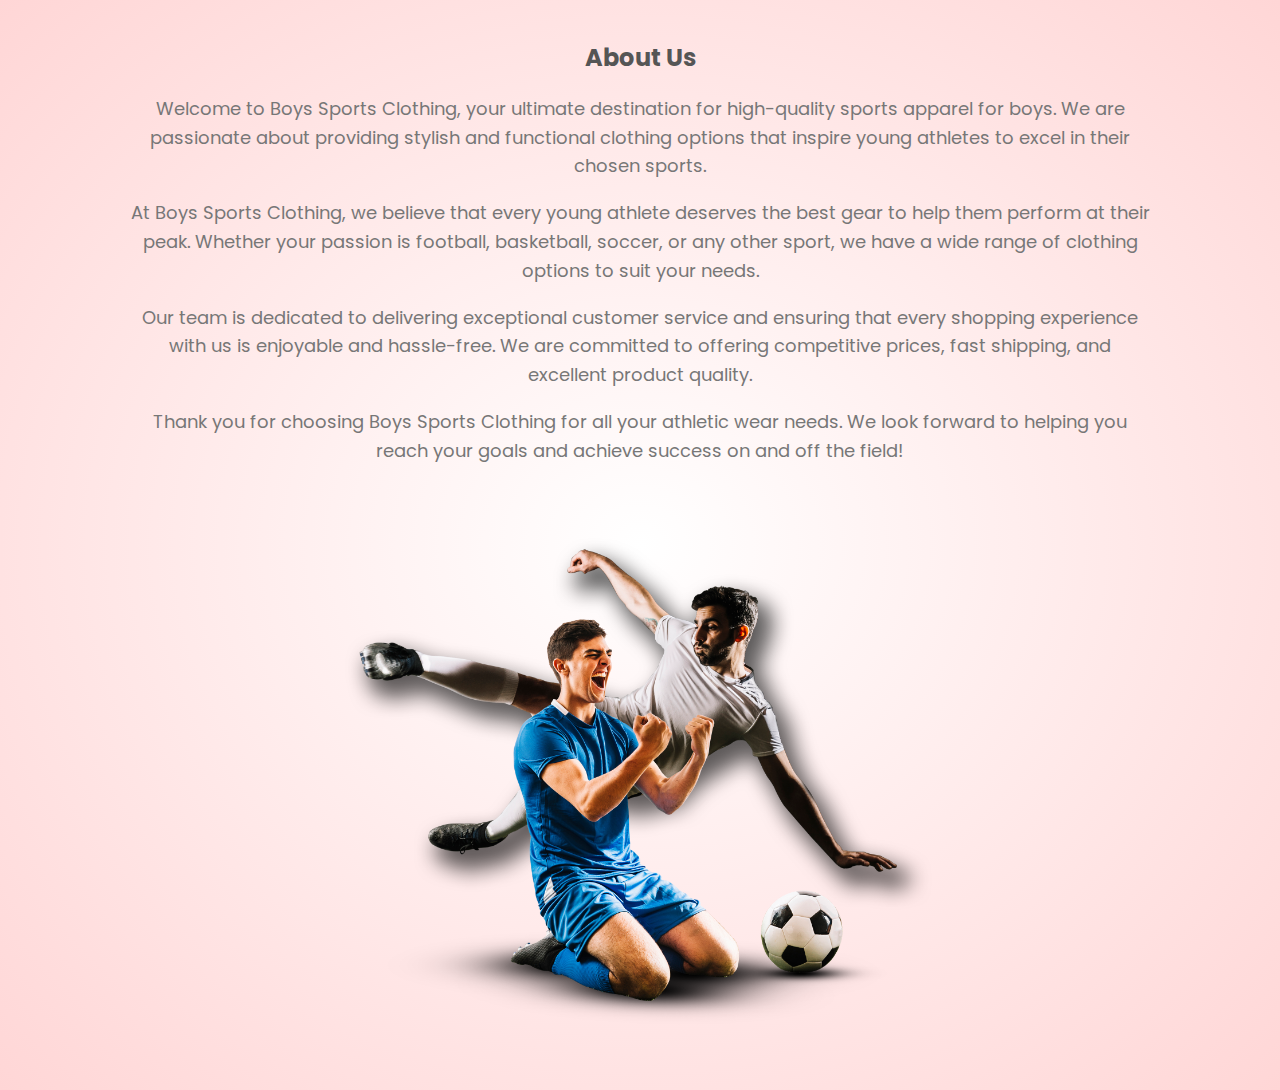
<file: about.html>
<!DOCTYPE html>
<html lang="en">
<head>
<meta charset="UTF-8">
<meta name="viewport" content="width=device-width, initial-scale=1.0">
<link href="https://fonts.googleapis.com/css2?family=Poppins:wght@300;400;500;600;700&display=swap" rel="stylesheet"> 
<title>About Us - Boys Sports Clothing</title>
<style>
/* Your CSS styles for the About Us page go here */
body {
    font-family: "Poppins", sans-serif;
    margin: 0;
    padding: 0;
    background: radial-gradient(#fff,#ffd6d6);
}

.container {
    width: 80%;
    margin: auto;
    padding: 20px;
}

.about-section {
    text-align: center;
    margin-bottom: 50px;
}

.about-section h2 {
    color: #555;
}

.about-section p {
    color: #777;
    font-size: 18px;
    line-height: 1.6;
}

.about-image {
    text-align: center;
    margin-bottom: 30px;
}

.about-image img {
    width: 100%;
    max-width: 600px;
    height: auto;
    border-radius: 10px;
}

</style>
</head>
<body>

<div class="container">
    <div class="about-section">
        <h2>About Us</h2>
        <p>Welcome to Boys Sports Clothing, your ultimate destination for high-quality sports apparel for boys. We are passionate about providing stylish and functional clothing options that inspire young athletes to excel in their chosen sports.</p>
        <p>At Boys Sports Clothing, we believe that every young athlete deserves the best gear to help them perform at their peak. Whether your passion is football, basketball, soccer, or any other sport, we have a wide range of clothing options to suit your needs.</p>
        <p>Our team is dedicated to delivering exceptional customer service and ensuring that every shopping experience with us is enjoyable and hassle-free. We are committed to offering competitive prices, fast shipping, and excellent product quality.</p>
        <p>Thank you for choosing Boys Sports Clothing for all your athletic wear needs. We look forward to helping you reach your goals and achieve success on and off the field!</p>
    </div>

    <div class="about-image">
        <img src="image/image1.png" alt="About Us Image">
    </div>
</div>

</body>
</html>
</file>
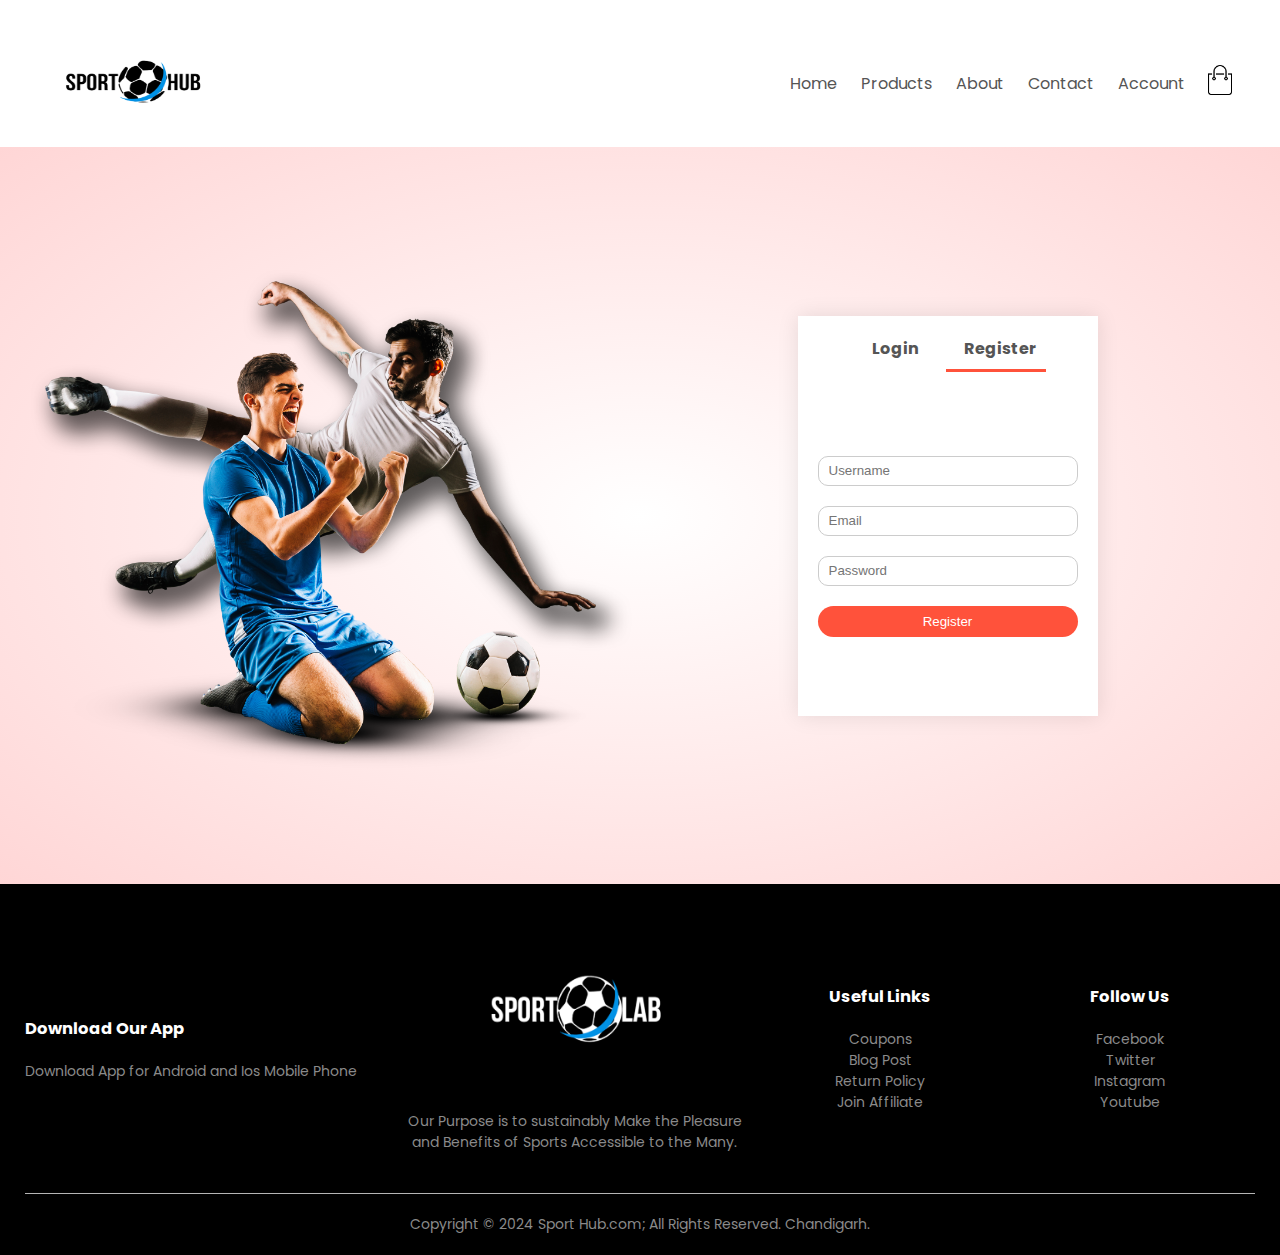
<file: account.html>
<!DOCTYPE html>
<html lang="en">
<head>
    <meta charset="UTF-8">
    <meta name="viewport" content="width=device-width, initial-scale=1.0">
    <title>All Products</title>

    <link rel="preconnect" href="https://fonts.googleapis.com">
    <link rel="preconnect" href="https://fonts.gstatic.com" crossorigin>
    <link href="https://fonts.googleapis.com/css2?family=Poppins:wght@300;400;500;600;700&display=swap" rel="stylesheet"> 
    <link rel="stylesheet" href="https://cdnjs.cloudflare.com/ajax/libs/font-awesome/6.5.1/css/all.min.css" integrity="sha512-DTOQO9RWCH3ppGqcWaEA1BIZOC6xxalwEsw9c2QQeAIftl+Vegovlnee1c9QX4TctnWMn13TZye+giMm8e2LwA==" crossorigin="anonymous" referrerpolicy="no-referrer" />
            

    <link rel="stylesheet" href="style.css">
    <style>
        
    </style>
</head>
<body>
<div class="container">
    <div class="navbar">
        <div class="logo">
                <img src="image/Sports hub1.png" alt="logo" width="170px" height="120px" >
        </div>
        <nav>
            <ul id="MenuItems">
                    <li><a href="">Home</a></li>
                    <li><a href="">Products</a></li>
                    <li><a href="">About</a></li>
                    <li><a href="">Contact</a></li>
                    <li><a href="">Account</a></li>
            </ul>
        </nav>
        <a href="cart.html"><img class="im" src="image/cart.png" alt="cart" width="30px" height="30px"></a>
        <img src="image/menu.png" alt="menu" class="menu-icon" onclick="menutoggle()">
    </div>
</div>
<div class="account-page">
    <div class="container">
        <div class="row">
            <div class="col-2">
                <img src="image/image1.png" alt="1" width="100%">
            </div>
            <div class="col-2">
                <div class="form-container">
                    <div class="form-btn">
                        <span onclick="login()">Login</span>
                        <span onclick="register()">Register</span>
                        <hr class="indicator" id="Indicator">
                    </div>
                    <form action="index.html" id="Loginform"  onsubmit="return validateLoginForm()">
                        <input type="text" placeholder="Username">
                        <input type="password" placeholder="Password">
                        <button type="submit" class="btn">Login</button>
                        <a href="">forget password</a>
                    </form>
                    <form action="" id="Regform"  onsubmit="return validateRegistrationForm()">
                        <input type="text" placeholder="Username">
                        <input type="email" placeholder="Email">
                        <input type="password" placeholder="Password">
                        <button type="submit" class="btn">Register</button>
                    </form>
                </div>
            </div>
        </div>
    </div>
</div>

<!-- footer -->
<div class="footer">
    <div class="container">
        <div class="row">
            <div class="footer-col-1">
                <h3>Download Our App</h3>
                <p>Download App for Android and Ios Mobile Phone</p>
            </div>
            <div class="footer-col-2">
                <img src="image/1.png" alt="white">
                <p>Our Purpose is to sustainably Make the Pleasure and Benefits of Sports Accessible to the Many. </p>
            </div>
            <div class="footer-col-3">
                <h3>Useful Links</h3>
                <ul>
                    <li>Coupons</li>
                    <li>Blog Post</li>
                    <li>Return Policy</li>
                    <li>Join Affiliate</li>
                </ul>
            </div>
            <div class="footer-col-4">
                <h3>Follow Us</h3>
                <ul>
                    <li>Facebook</li>
                    <li>Twitter</li>
                    <li>Instagram</li>
                    <li>Youtube</li>
                </ul>
            </div>
        </div>
        <hr>
        <p class="copyright">Copyright © 2024 Sport Hub.com; All Rights Reserved. Chandigarh.  </p>
    </div>
</div>
<script >

var Loginform=document.getElementById('Loginform');
var Regform=document.getElementById('Regform');
var Indicator=document.getElementById('Indicator');

function register(){
    Regform.style.transform="translateX(0px)";
    Loginform.style.transform="translateX(0px)";
    Indicator.style.transform="translateX(100px)";
}
function login(){
    Regform.style.transform="translateX(300px)";
    Loginform.style.transform="translateX(300px)";
    Indicator.style.transform="translateX(0px)";
}

function validateRegistrationForm() {
        var username = document.getElementById('Regform').querySelector('input[type="text"]').value;
        var email = document.getElementById('Regform').querySelector('input[type="email"]').value;
        var password = document.getElementById('Regform').querySelector('input[type="password"]').value;

        // Checking if username, email, and password are not empty
        if (username.trim() === "" || email.trim() === "" || password.trim() === "") {
            alert("Please fill in all fields.");
            return false;
        }

        // Email validation regex pattern
        var emailPattern = /^[^\s@]+@[^\s@]+\.[^\s@]+$/;

        // Checking if email matches the pattern
        if (!emailPattern.test(email)) {
            alert("Please enter a valid email address.");
            return false;
        }
        var userData = {
           username: username,
           email: email,
           password: password
       };
       localStorage.setItem('userData', JSON.stringify(userData));
       alert("Registration successful. You can now log in.");
        return true;
    }
    function validateLoginForm() {
        var username = document.getElementById('Loginform').querySelector('input[type="text"]').value;
        var password = document.getElementById('Loginform').querySelector('input[type="password"]').value;

        if (username.trim() === "" || password.trim() === "") {
            alert("Please fill in all fields.");
            return false;
        }

        var userData = JSON.parse(localStorage.getItem('userData'));

         if (userData && userData.username === username && userData.password === password) {
             alert("Login successful. Redirecting to home page.");
             return true; 
         } else {
            alert("Invalid username or password.");
            return false; 
         }

        return true;
    }

</script>


</body>
</html>
</file>
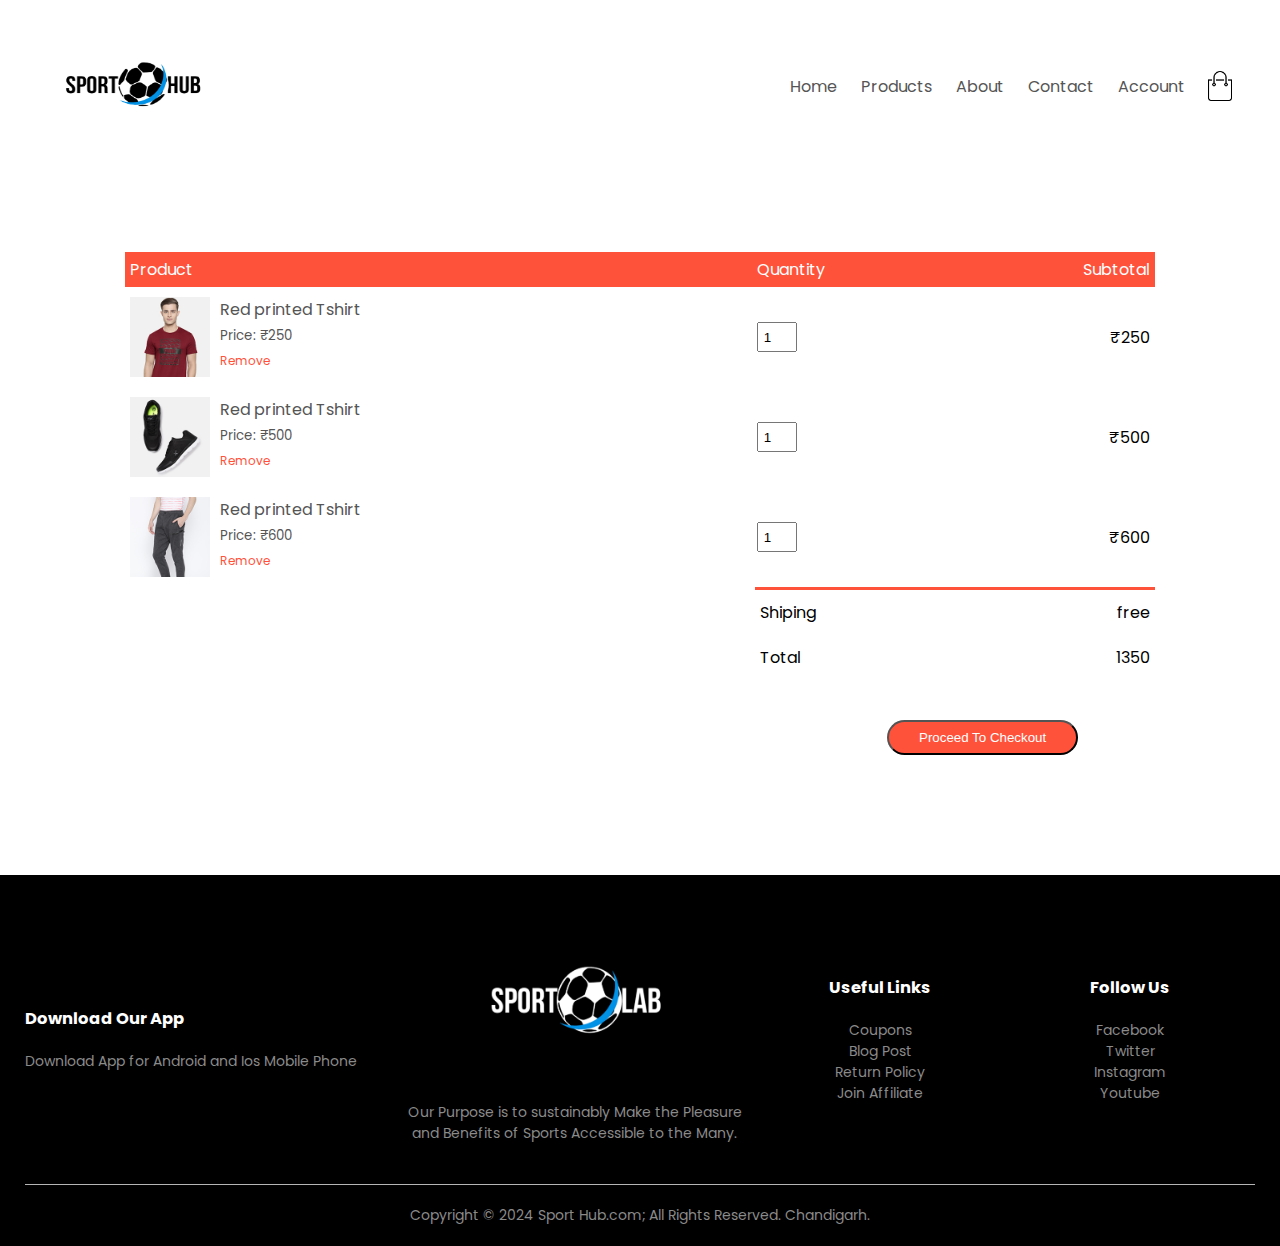
<file: cart.html>
<!DOCTYPE html>
<html lang="en">
<head>
    <meta charset="UTF-8">
    <meta name="viewport" content="width=device-width, initial-scale=1.0">
    <title>All Products</title>

    <link rel="preconnect" href="https://fonts.googleapis.com">
    <link rel="preconnect" href="https://fonts.gstatic.com" crossorigin>
    <link href="https://fonts.googleapis.com/css2?family=Poppins:wght@300;400;500;600;700&display=swap" rel="stylesheet"> 
    <link rel="stylesheet" href="https://cdnjs.cloudflare.com/ajax/libs/font-awesome/6.5.1/css/all.min.css" integrity="sha512-DTOQO9RWCH3ppGqcWaEA1BIZOC6xxalwEsw9c2QQeAIftl+Vegovlnee1c9QX4TctnWMn13TZye+giMm8e2LwA==" crossorigin="anonymous" referrerpolicy="no-referrer" />
            

    <link rel="stylesheet" href="style.css">
</head>
<body>
<div class="container">
    <div class="navbar">
        <div class="logo">
                <img src="image/Sports hub1.png" alt="logo" width="170px" height="125px" >
        </div>
        <nav>
            <ul id="MenuItems">
                    <li><a href="">Home</a></li>
                    <li><a href="">Products</a></li>
                    <li><a href="">About</a></li>
                    <li><a href="">Contact</a></li>
                    <li><a href="">Account</a></li>
            </ul>
        </nav>
        <img class="im" src="image/cart.png" alt="cart" width="30px" height="30px">
        <img src="image/menu.png" alt="menu" class="menu-icon" onclick="menutoggle()">
    </div>
</div>
<!-- card product detail -->

<div class="small-container cart-page">
    <table>
        <tr>
            <th>Product</th>
            <th>Quantity</th>
            <th>Subtotal</th>
        </tr>
        <tr>
            <td>
                <div class="card-info">
                    <img src="image/buy-1.jpg" alt="1">
                    <div>
                        <p>Red printed Tshirt</p>
                        <small>Price: ₹250</small>
                        <br>
                        <a href="">Remove</a>
                    </div>
                </div>
            </td>
            <td><input type="number" value="1"></td>
            <td>₹250</td>
        </tr>
        <tr>
            <td>
                <div class="card-info">
                    <img src="image/buy-2.jpg" alt="1">
                    <div>
                        <p>Red printed Tshirt</p>
                        <small>Price: ₹500</small>
                        <br>
                        <a href="">Remove</a>
                    </div>
                </div>
            </td>
            <td><input type="number" value="1"></td>
            <td>₹500</td>
        </tr>
        <tr>
            <td>
                <div class="card-info">
                    <img id="something" src="image/buy-3.jpg" alt="1">
                    <div>
                        <p>Red printed Tshirt</p>
                        <small>Price: ₹600</small>
                        <br>
                        <a href="">Remove</a>
                    </div>
                </div>
            </td>
            <td><input type="number"  value="1"></td>
            <td>₹600</td>
        </tr>
    </table>

    <div class="total-price">
        <table>
            <!-- <tr>
                <td>total</td>
                <td>500</td>
            </tr> -->
            <tr>
                <td>Shiping</td>
                <td>free</td>
            </tr>
            <tr>
                <td>Total</td>
                <td>1350</td>
            </tr>
            <tr>
                <td>
                    <button class="btn">Proceed To Checkout </button>
                </td>
            </tr>
        </table>
    </div>
    
</div>

<!-- footer -->
<div class="footer">
    <div class="container">
        <div class="row">
            <div class="footer-col-1">
                <h3>Download Our App</h3>
                <p>Download App for Android and Ios Mobile Phone</p>
            </div>
            <div class="footer-col-2">
                <img src="image/1.png" alt="white">
                <p>Our Purpose is to sustainably Make the Pleasure and Benefits of Sports Accessible to the Many. </p>
            </div>
            <div class="footer-col-3">
                <h3>Useful Links</h3>
                <ul>
                    <li>Coupons</li>
                    <li>Blog Post</li>
                    <li>Return Policy</li>
                    <li>Join Affiliate</li>
                </ul>
            </div>
            <div class="footer-col-4">
                <h3>Follow Us</h3>
                <ul>
                    <li>Facebook</li>
                    <li>Twitter</li>
                    <li>Instagram</li>
                    <li>Youtube</li>
                </ul>
            </div>
        </div>
        <hr>
        <p class="copyright">Copyright © 2024 Sport Hub.com; All Rights Reserved. Chandigarh.  </p>
    </div>
</div>
<script src="cart.js" defer></script>
</body>
</html>
</file>
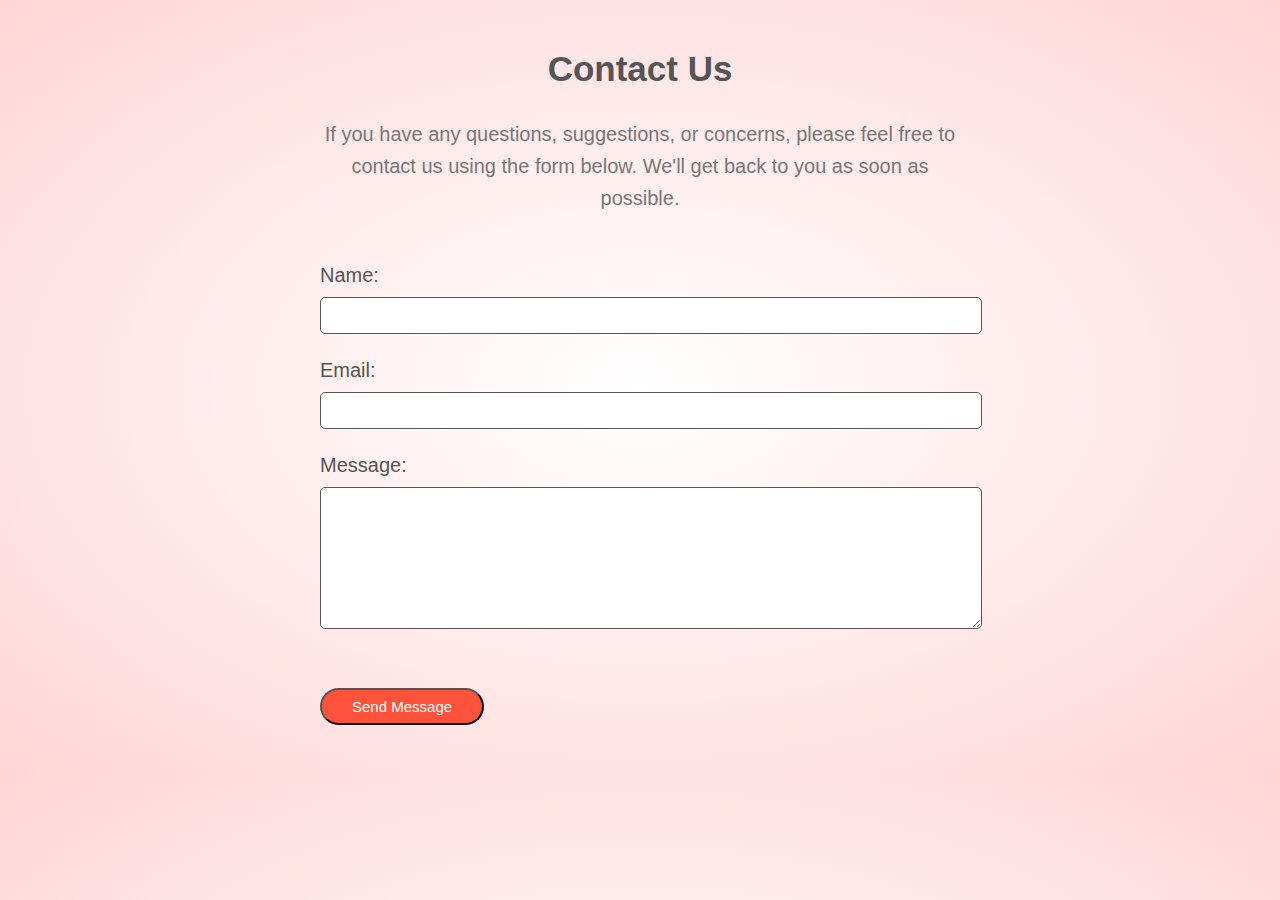
<file: contactus.html>
<!DOCTYPE html>
<html lang="en">
<head>
<meta charset="UTF-8">
<meta name="viewport" content="width=device-width, initial-scale=1.0">
<link href="https://fonts.googleapis.com/css2?family=Poppins:wght@300;400;500;600;700&display=swap" rel="stylesheet"> 

<title>Contact Us - Boys Sports Clothing</title>
<style>

body {
    font-family: Arial, sans-serif;
    margin: 0;
    padding: 0;
    background: radial-gradient(#fff,#ffd6d6);
    overflow-y: hidden;
}

.container {
    width: 50%;
    margin: auto;
    padding: 20px;
}

.contact-section {
    text-align: center;
    margin-bottom: 50px;
}

.contact-section h2 {
    color: #555;
    font-size: 35px;
}

.contact-section p {
    color: #777;
    font-size: 20px;
    line-height: 1.6;
}

.contact-form {
    margin-top: 30px;
    text-align: left;
}

.contact-form label {
    display: block;
    margin-bottom: 10px;
    color: #555;
    font-size: 20px;
}

.contact-form input[type="text"],
.contact-form input[type="email"],
.contact-form textarea {
    width: 100%;
    padding: 10px;
    margin-bottom: 20px;
    border: 1px solid #555;
    border-radius: 5px;
}

.contact-form textarea {
    height: 120px;
}

.contact-form input[type="submit"] {
    display: inline-block;
    font-size: 15px;
    background: #ff523b;
    color: white;
    padding: 8px 30px;
    margin: 30px 0;
    border-radius: 30px;
    transition: background 0.5s;
}

.contact-form input[type="submit"]:hover {
    background: #563434;
}

.error-message {
    color: red;
    font-size: 15px;
    margin-top: 5px;
}
</style>
</head>
<body>

<div class="container">
    <div class="contact-section">
        <h2>Contact Us</h2>
        <p>If you have any questions, suggestions, or concerns, please feel free to contact us using the form below. We'll get back to you as soon as possible.</p>
    </div>

    <div class="contact-form">
        <form id="contactForm" action="#" method="post">
            <label for="name">Name:</label>
            <input type="text" id="name" name="name" required>
            <div id="nameError" class="error-message"></div>

            <label for="email">Email:</label>
            <input type="email" id="email" name="email" required>
            <div id="emailError" class="error-message"></div>

            <label for="message">Message:</label>
            <textarea id="message" name="message" required></textarea>
            <div id="messageError" class="error-message"></div>

            <input type="submit" value="Send Message">
        </form>
    </div>
</div>

<script>
document.addEventListener("DOMContentLoaded", function() {
    const contactForm = document.getElementById('contactForm');

    contactForm.addEventListener('submit', function(event) {
        event.preventDefault();

        const name = document.getElementById('name').value.trim();
        const email = document.getElementById('email').value.trim();
        const message = document.getElementById('message').value.trim();

        let isValid = true;
        document.querySelectorAll('.error-message').forEach(function(element) {
            element.textContent = '';
        });

       
        if (name === '') {
            document.getElementById('nameError').textContent = 'Name is required';
            isValid = false;
        }

        if (email === '') {
            document.getElementById('emailError').textContent = 'Email is required';
            isValid = false;
        } else if (!isValidEmail(email)) {
            document.getElementById('emailError').textContent = 'Please enter a valid email address';
            isValid = false;
        }

        if (message === '') {
            document.getElementById('messageError').textContent = 'Message is required';
            isValid = false;
        }

        
        if (isValid) {
            const formData = {
                name: name,
                email: email,
                message: message
            };
            localStorage.setItem('formData', JSON.stringify(formData));
            alert('Form submitted successfully. Thank you for your message!');
            contactForm.reset();
        }
    });

   
    function isValidEmail(email) {
        const re = /^[^\s@]+@[^\s@]+\.[^\s@]+$/;
        return re.test(email);
    }
});
</script>

</body>
</html>
</file>
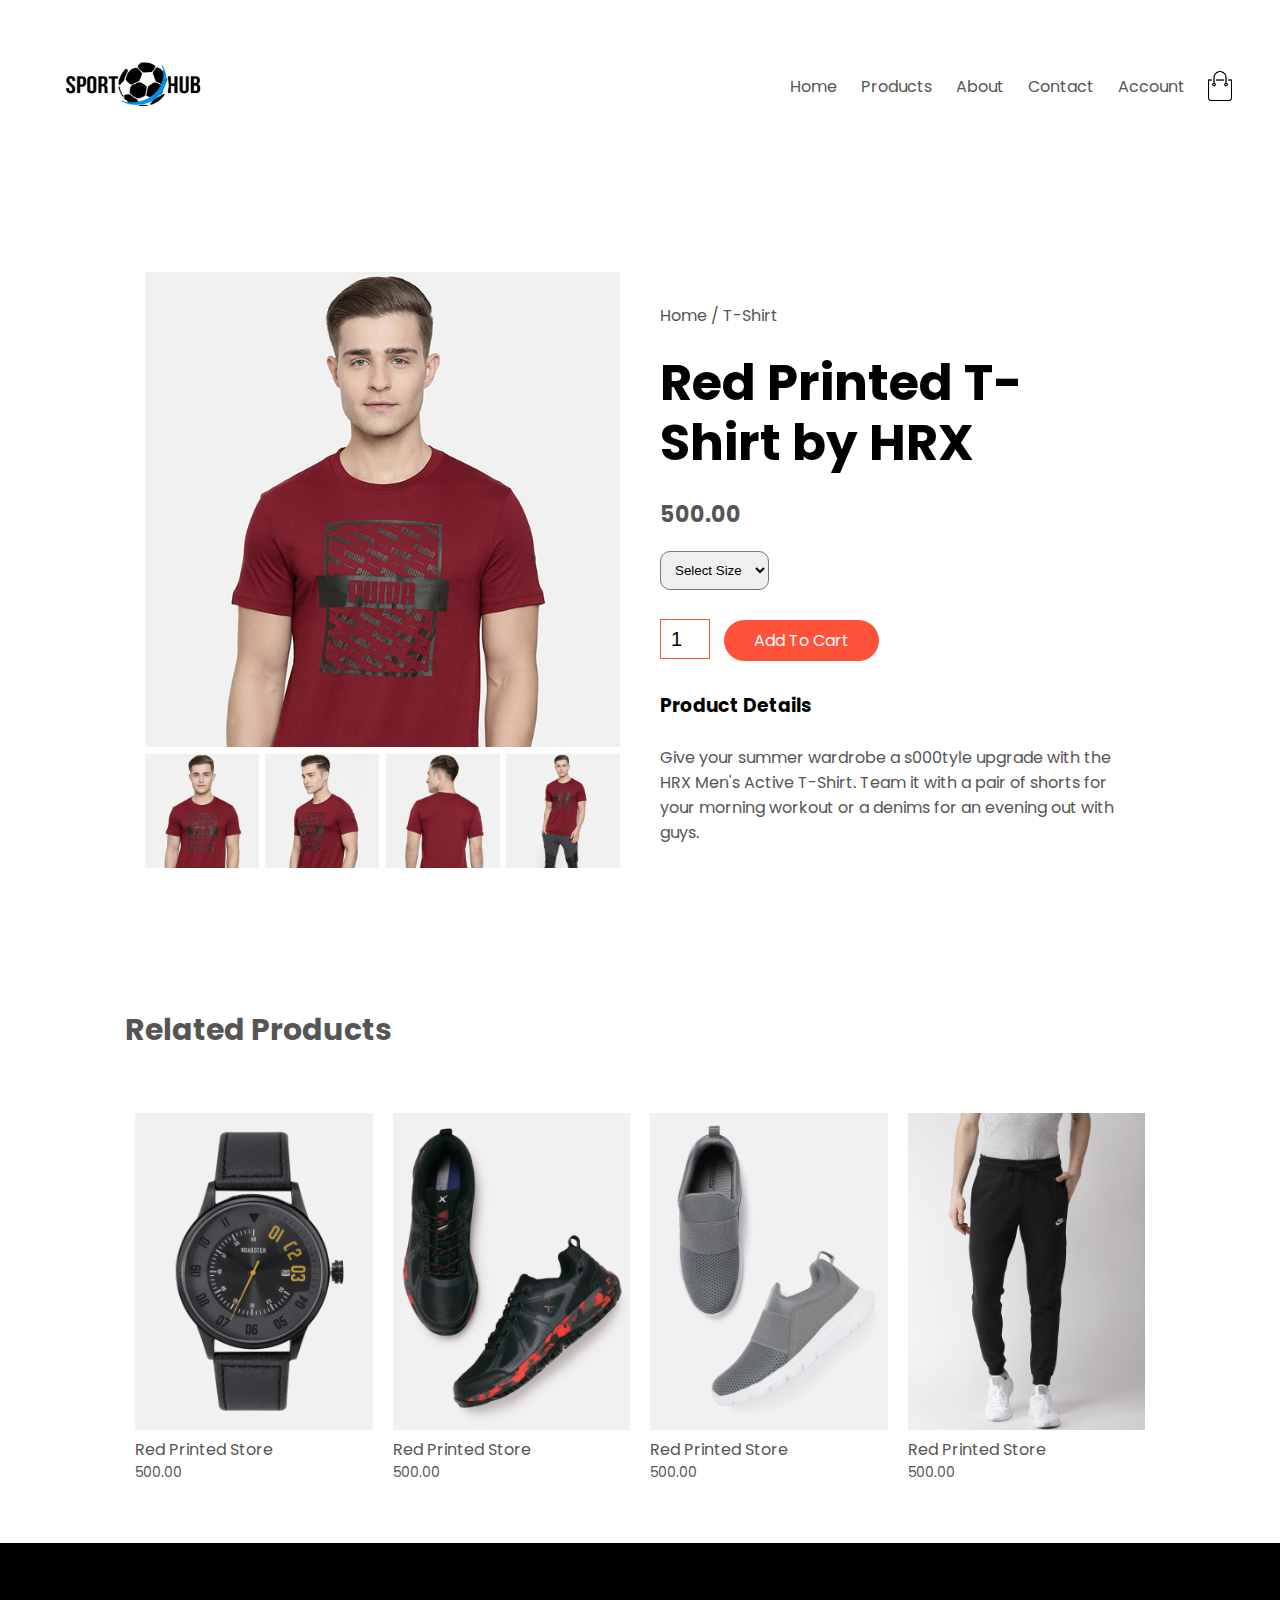
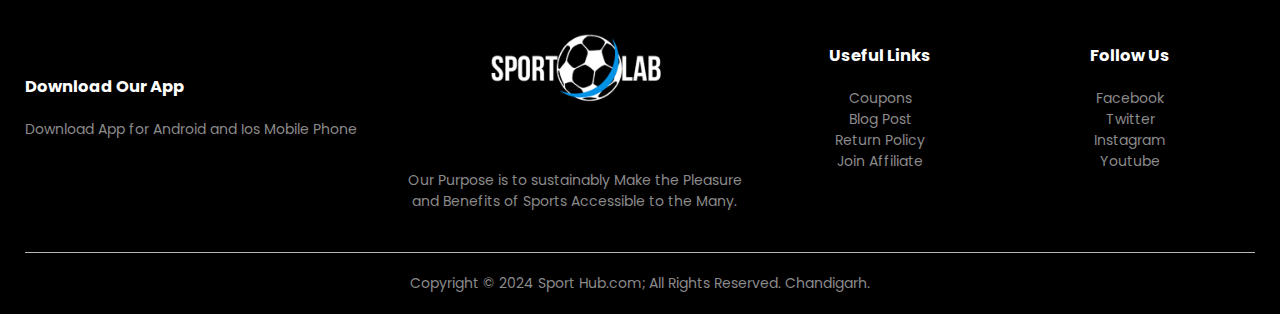
<file: products-detaile.html>
<!DOCTYPE html>
<html lang="en">
<head>
    <meta charset="UTF-8">
    <meta name="viewport" content="width=device-width, initial-scale=1.0">
    <title>All Products</title>

    <link rel="preconnect" href="https://fonts.googleapis.com">
    <link rel="preconnect" href="https://fonts.gstatic.com" crossorigin>
    <link href="https://fonts.googleapis.com/css2?family=Poppins:wght@300;400;500;600;700&display=swap" rel="stylesheet"> 
    <link rel="stylesheet" href="https://cdnjs.cloudflare.com/ajax/libs/font-awesome/6.5.1/css/all.min.css" integrity="sha512-DTOQO9RWCH3ppGqcWaEA1BIZOC6xxalwEsw9c2QQeAIftl+Vegovlnee1c9QX4TctnWMn13TZye+giMm8e2LwA==" crossorigin="anonymous" referrerpolicy="no-referrer" />
            

    <link rel="stylesheet" href="style.css">
</head>
<body>
<div class="container">
    <div class="navbar">
        <div class="logo">
                <img src="image/Sports hub1.png" alt="logo" width="170px" height="125px" >
        </div>
        <nav>
            <ul id="MenuItems">
                    <li><a href="">Home</a></li>
                    <li><a href="">Products</a></li>
                    <li><a href="">About</a></li>
                    <li><a href="">Contact</a></li>
                    <li><a href="">Account</a></li>
            </ul>
        </nav>
        <img class="im" src="image/cart.png" alt="cart" width="30px" height="30px">
        <img src="image/menu.png" alt="menu" class="menu-icon" onclick="menutoggle()">
    </div>
</div>
<!-- Single Products Details -->
<div class="small-container single-products">
    <div class="row">
        <div class="col-2">
            <img src="image/gallery-1.jpg" alt="g1" width="100%" id="ProductImg">

            <div class="small-img-row">
                <div class="small-img-col">
                    <img src="image/gallery-1.jpg" width="100%" class="small-img">
                </div>
                <div class="small-img-col">
                    <img src="image/gallery-2.jpg" width="100%" class="small-img">
                </div>
                <div class="small-img-col">
                    <img src="image/gallery-3.jpg" width="100%" class="small-img">
                </div>
                <div class="small-img-col">
                    <img src="image/gallery-4.jpg" width="100%" class="small-img">
                </div>
            </div>
            
        </div>
        <div class="col-2">
            <p>Home / T-Shirt</p>
            <h1>Red Printed T-Shirt by HRX</h1>
            <h4>500.00</h4>
            <select name="" id="">
                <option value="">Select Size</option>
                <option value="">XXl</option>
                <option value="">Xl</option>
                <option value="">Large</option>
                <option value="">Medium</option>
                <option value="">Small</option>
            </select>
            <input type="number" value="1">
            <a href="" class="btn">Add To Cart</a>
            <h3>Product Details   <i class="fa fa-indent" ></i> </h3>
            <br>
            <p>Give your summer wardrobe a s000tyle upgrade with the HRX Men's Active T-Shirt. Team it with a pair of shorts for your morning workout or a denims for an evening out with guys. </p>
        </div>
    </div>
</div>

<!-- title -->
<div class="small-container">
    <div class="row row-2">
        <h2>Related Products</h2>
        
    </div>
</div>

<div class="small-container">
    <div class="row">
        <div class="col-4">
            <img src="image/product-9.jpg" alt="1">
            <h4>Red Printed Store</h4>
            <div class="rating">
                <i class="fa fa-star" ></i>
                <i class="fa fa-star" ></i>
                <i class="fa fa-star" ></i>
                <i class="fa fa-star" ></i>
                <i class="fa-regular fa-star"></i>
            </div>
            <p>500.00</p>
        </div>
        <div class="col-4">
            <img src="image/product-10.jpg" alt="1">
            <h4>Red Printed Store</h4>
            <div class="rating">
                <i class="fa fa-star" ></i>
                <i class="fa fa-star" ></i>
                <i class="fa fa-star" ></i>
                <i class="fa fa-star-half" ></i>
                <i class="fa-regular fa-star"></i>
            </div>
            <p>500.00</p>
        </div>
        <div class="col-4">
            <img src="image/product-11.jpg" alt="1">
            <h4>Red Printed Store</h4>
            <div class="rating">
                <i class="fa fa-star" ></i>
                <i class="fa fa-star" ></i>
                <i class="fa fa-star" ></i>
                <i class="fa fa-star" ></i>
                <i class="fa-regular fa-star"></i>
            </div>
            <p>500.00</p>
        </div>
        <div class="col-4">
            <img src="image/product-12.jpg" alt="1">
            <h4>Red Printed Store</h4>
            <div class="rating">
                <i class="fa fa-star" ></i>
                <i class="fa fa-star" ></i>
                <i class="fa fa-star" ></i>
                <i class="fa fa-star" ></i>
                <i class="fa-regular fa-star"></i>
            </div>
            <p>500.00</p>
        </div>
    </div>
</div>

<!-- footer -->
<div class="footer">
    <div class="container">
        <div class="row">
            <div class="footer-col-1">
                <h3>Download Our App</h3>
                <p>Download App for Android and Ios Mobile Phone</p>
            </div>
            <div class="footer-col-2">
                <img src="image/1.png" alt="white">
                <p>Our Purpose is to sustainably Make the Pleasure and Benefits of Sports Accessible to the Many. </p>
            </div>
            <div class="footer-col-3">
                <h3>Useful Links</h3>
                <ul>
                    <li>Coupons</li>
                    <li>Blog Post</li>
                    <li>Return Policy</li>
                    <li>Join Affiliate</li>
                </ul>
            </div>
            <div class="footer-col-4">
                <h3>Follow Us</h3>
                <ul>
                    <li>Facebook</li>
                    <li>Twitter</li>
                    <li>Instagram</li>
                    <li>Youtube</li>
                </ul>
            </div>
        </div>
        <hr>
        <p class="copyright">Copyright © 2024 Sport Hub.com; All Rights Reserved. Chandigarh.  </p>
    </div>
</div>
<script src="index.js"></script>
</body>
</html>
</file>
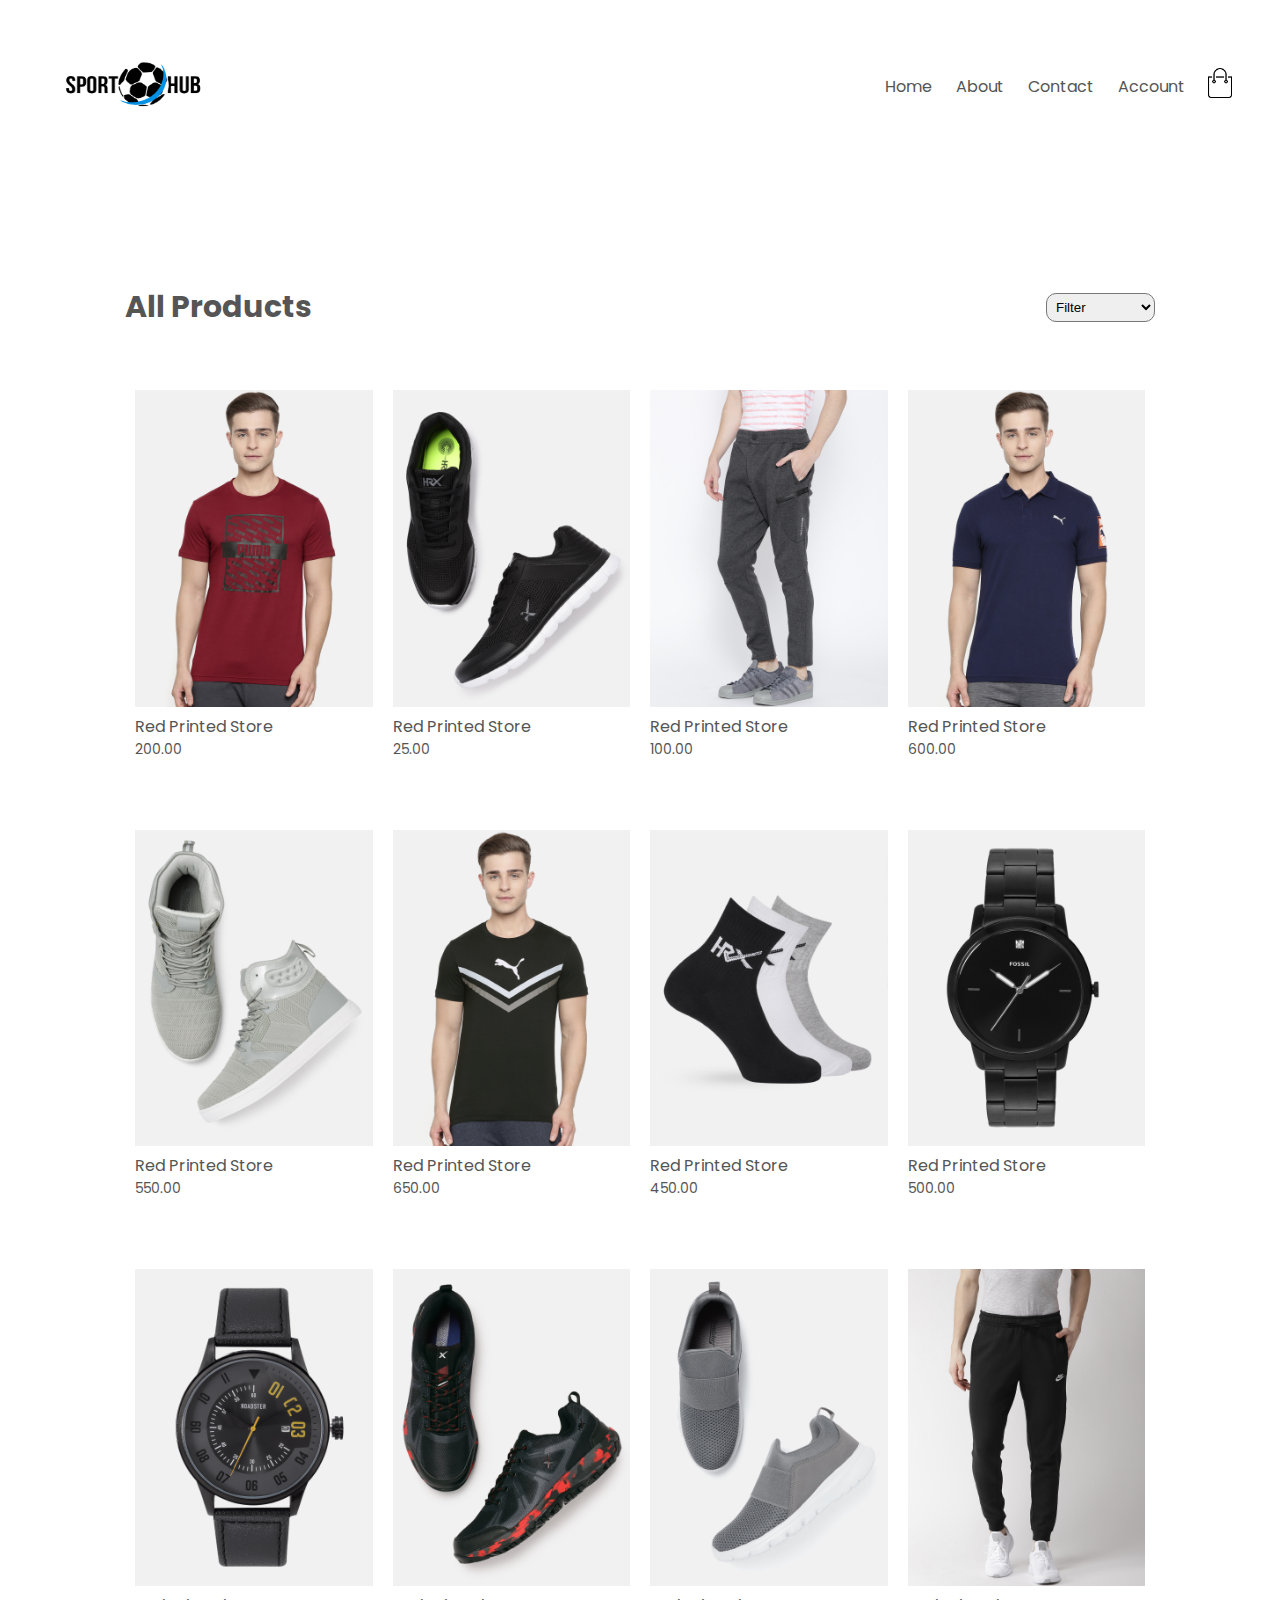
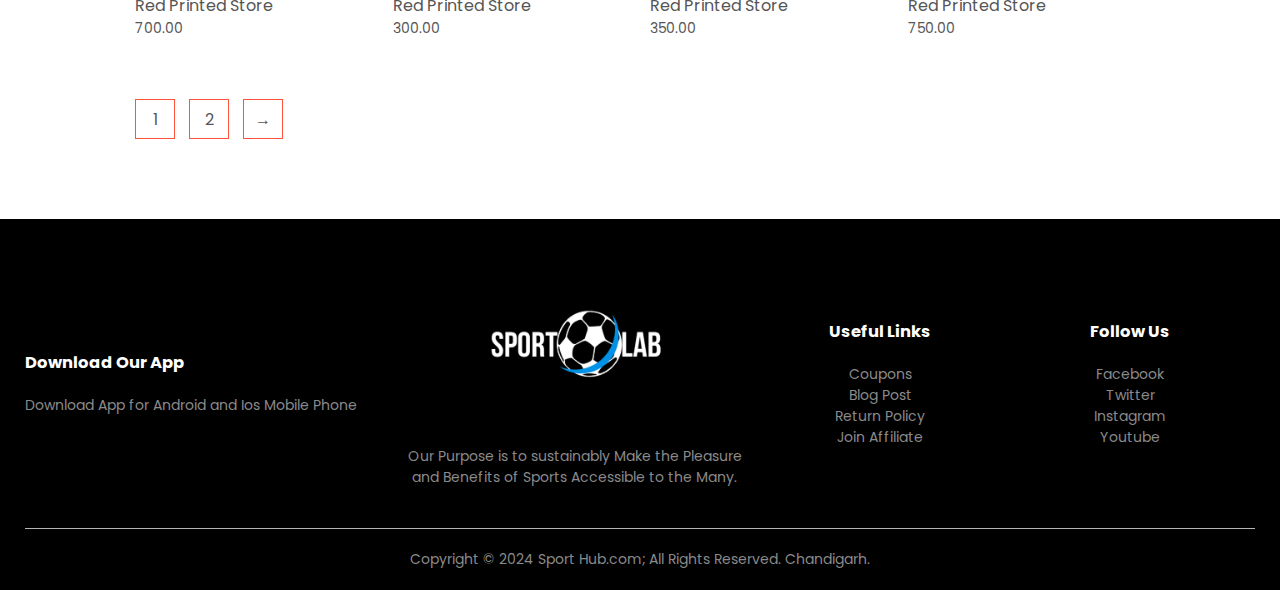
<file: products.html>
<!DOCTYPE html>
<html lang="en">
<head>
    <meta charset="UTF-8">
    <meta name="viewport" content="width=device-width, initial-scale=1.0">
    <title>All Products</title>

    <link rel="preconnect" href="https://fonts.googleapis.com">
    <link rel="preconnect" href="https://fonts.gstatic.com" crossorigin>
    <link href="https://fonts.googleapis.com/css2?family=Poppins:wght@300;400;500;600;700&display=swap" rel="stylesheet"> 
    <link rel="stylesheet" href="https://cdnjs.cloudflare.com/ajax/libs/font-awesome/6.5.1/css/all.min.css" integrity="sha512-DTOQO9RWCH3ppGqcWaEA1BIZOC6xxalwEsw9c2QQeAIftl+Vegovlnee1c9QX4TctnWMn13TZye+giMm8e2LwA==" crossorigin="anonymous" referrerpolicy="no-referrer" />
            
    <link rel="stylesheet" href="style.css">
</head>
<body>
<div class="container">
        <div class="navbar">
            <div class="logo">
                <a href="index.html"><img src="image/Sports hub1.png" alt="logo" width="170px" height="125px" ></a>
            </div>
            <nav>
                <ul id="MenuItems">
                    <li><a href="index.html">Home</a></li>
                    <!-- <li><a href="">Products</a></li> -->
                    <li><a href="about.html">About</a></li>
                    <li><a href="contactus.html">Contact</a></li>
                    <li><a href="account.html">Account</a></li>
                </ul>
            </nav>
            <a href="cart.html"><img class="im" src="image/cart.png" alt="cart" width="30px" height="30px"></a>
            <img src="image/menu.png" alt="menu" class="menu-icon" onclick="menutoggle()">
        </div>
        
    </div>
</div>


<div class="small-container">
    <div class="row row-2">
        <h2>All Products</h2>
        <select id="filterOptions">
            <option class="filter_option" value="default">Filter</option>
            <option class="filter_option" onclick="byPrices()" value="price">Default Price</option>
            <!-- <option class="filter_option" value="rating">Default Rating</option>
            <option class="filter_option " value="sale">Default Sale</option> -->
        </select>
    </div>
    <div class="row" id="row_">
        <div class="col-4">
            <a href="products-detaile.html"><img src="image/product-1.jpg" alt="1"></a>
            <h4>Red Printed Store</h4>
            <div class="rating">
                <i class="fa fa-star" ></i>
                <i class="fa fa-star" ></i>
                <i class="fa fa-star" ></i>
                <i class="fa fa-star" ></i>
                <i class="fa-regular fa-star"></i>
            </div>
            <p>200.00</p>
        </div>
        <div class="col-4">
            <img src="image/product-2.jpg" alt="1">
            <h4>Red Printed Store</h4>
            <div class="rating">
                <i class="fa fa-star" ></i>
                <i class="fa fa-star" ></i>
                <i class="fa fa-star" ></i>
                <i class="fa fa-star-half" ></i>
                <i class="fa-regular fa-star"></i>
            </div>
            <p>25.00</p>
        </div>
        <div class="col-4">
            <img src="image/product-3.jpg" alt="1">
            <h4>Red Printed Store</h4>
            <div class="rating">
                <i class="fa fa-star" ></i>
                <i class="fa fa-star" ></i>
                <i class="fa fa-star" ></i>
                <i class="fa fa-star" ></i>
                <i class="fa-regular fa-star"></i>
            </div>
            <p>100.00</p>
        </div>
        <div class="col-4">
            <img src="image/product-4.jpg" alt="1">
            <h4>Red Printed Store</h4>
            <div class="rating">
                <i class="fa fa-star" ></i>
                <i class="fa fa-star" ></i>
                <i class="fa fa-star" ></i>
                <i class="fa fa-star" ></i>
                <i class="fa-regular fa-star"></i>
            </div>
            <p>600.00</p>
        </div>
        
    </div>
    <div class="row">
        <div class="col-4">
            <img src="image/product-5.jpg" alt="1">
            <h4>Red Printed Store</h4>
            <div class="rating">
                <i class="fa fa-star" ></i>
                <i class="fa fa-star" ></i>
                <i class="fa fa-star" ></i>
                <i class="fa fa-star" ></i>
                <i class="fa-regular fa-star"></i>
            </div>
            <p>550.00</p>
        </div>
        <div class="col-4">
            <img src="image/product-6.jpg" alt="1">
            <h4>Red Printed Store</h4>
            <div class="rating">
                <i class="fa fa-star" ></i>
                <i class="fa fa-star" ></i>
                <i class="fa fa-star" ></i>
                <i class="fa fa-star-half" ></i>
                <i class="fa-regular fa-star"></i>
            </div>
            <p>650.00</p>
        </div>
        <div class="col-4">
            <img src="image/product-7.jpg" alt="1">
            <h4>Red Printed Store</h4>
            <div class="rating">
                <i class="fa fa-star" ></i>
                <i class="fa fa-star" ></i>
                <i class="fa fa-star" ></i>
                <i class="fa fa-star" ></i>
                <i class="fa-regular fa-star"></i>
            </div>
            <p>450.00</p>
        </div>
        <div class="col-4">
            <img src="image/product-8.jpg" alt="1">
            <h4>Red Printed Store</h4>
            <div class="rating">
                <i class="fa fa-star" ></i>
                <i class="fa fa-star" ></i>
                <i class="fa fa-star" ></i>
                <i class="fa fa-star" ></i>
                <i class="fa-regular fa-star"></i>
            </div>
            <p>500.00</p>
        </div>

        
    </div>
    <div class="row">
        <div class="col-4">
            <img src="image/product-9.jpg" alt="1">
            <h4>Red Printed Store</h4>
            <div class="rating">
                <i class="fa fa-star" ></i>
                <i class="fa fa-star" ></i>
                <i class="fa fa-star" ></i>
                <i class="fa fa-star" ></i>
                <i class="fa-regular fa-star"></i>
            </div>
            <p>700.00</p>
        </div>
        <div class="col-4">
            <img src="image/product-10.jpg" alt="1">
            <h4>Red Printed Store</h4>
            <div class="rating">
                <i class="fa fa-star" ></i>
                <i class="fa fa-star" ></i>
                <i class="fa fa-star" ></i>
                <i class="fa fa-star-half" ></i>
                <i class="fa-regular fa-star"></i>
            </div>
            <p>300.00</p>
        </div>
        <div class="col-4">
            <img src="image/product-11.jpg" alt="1">
            <h4>Red Printed Store</h4>
            <div class="rating">
                <i class="fa fa-star" ></i>
                <i class="fa fa-star" ></i>
                <i class="fa fa-star" ></i>
                <i class="fa fa-star" ></i>
                <i class="fa-regular fa-star"></i>
            </div>
            <p>350.00</p>
        </div>
        <div class="col-4">
            <img src="image/product-12.jpg" alt="1">
            <h4>Red Printed Store</h4>
            <div class="rating">
                <i class="fa fa-star" ></i>
                <i class="fa fa-star" ></i>
                <i class="fa fa-star" ></i>
                <i class="fa fa-star" ></i>
                <i class="fa-regular fa-star"></i>
            </div>
            <p>750.00</p>
        </div>
    </div>
    <div class="page-btn">
        <a href="products.html"><span>1</span></a>
        <a href="products.html"><span>2</span></a>
        <a href="products.html"><span>&#8594;</span></a>
    </div>
</div>

<!-- footer -->
<div class="footer">
    <div class="container">
        <div class="row">
            <div class="footer-col-1">
                <h3>Download Our App</h3>
                <p>Download App for Android and Ios Mobile Phone</p>
            </div>
            <div class="footer-col-2">
                <img src="image/1.png" alt="white">
                <p>Our Purpose is to sustainably Make the Pleasure and Benefits of Sports Accessible to the Many. </p>
            </div>
            <div class="footer-col-3">
                <h3>Useful Links</h3>
                <ul>
                    <li>Coupons</li>
                    <li>Blog Post</li>
                    <li>Return Policy</li>
                    <li>Join Affiliate</li>
                </ul>
            </div>
            <div class="footer-col-4">
                <h3>Follow Us</h3>
                <ul>
                    <li>Facebook</li>
                    <li>Twitter</li>
                    <li>Instagram</li>
                    <li>Youtube</li>
                </ul>
            </div>
        </div>
        <hr>
        <p class="copyright">Copyright © 2024 Sport Hub.com; All Rights Reserved. Chandigarh.  </p>
    </div>
</div>
<script src="products.js" defer></script>
<!-- <script>// Get all product items
    const productItems = document.querySelectorAll('.col-4');
    
    // Event listener for the filter dropdown
    document.getElementById('filterOptions').addEventListener('change', function () {
        const filterOption = this.value;
        filterProducts(filterOption);
    });
    
    // Function to filter products based on the selected option
    function filterProducts(option) {
        switch (option) {
            case 'price':
                // Sort product items by price
                const sortedByPrice = Array.from(productItems).sort((a, b) => {
                    const priceA = parseFloat(a.dataset.price);
                    const priceB = parseFloat(b.dataset.price);
                    return priceA - priceB;
                });
                // Clear previous product items and append sorted items
                clearProducts();
                appendProducts(sortedByPrice);
                break;
            case 'rating':
                // Implement filtering by rating if needed
                break;
            case 'sale':
                // Implement filtering by sale if needed
                break;
            default:
                // Reset to default order
                clearProducts();
                appendProducts(productItems);
        }
    }
    
    // Function to clear previous product items
    function clearProducts() {
        const productContainer = document.querySelector('.row');
        productContainer.innerHTML = '';
    }
    
    // Function to append products to the container
    function appendProducts(products) {
        const productContainer = document.querySelector('.row');
        products.forEach(product => {
            productContainer.appendChild(product);
        });
    }
    </script> -->
</body>
</html>
</file>
<file: style.css>
*{
    margin: 0;
    padding: 0;
    box-sizing: border-box;
}
body{
    font-family: "Poppins", sans-serif;
}
.navbar{
    display: flex;
    align-items: center;
    padding: 20px;
    /* position: sticky; */
}
nav{
    flex: 1;
    text-align: right;
}
nav ul{
    display: inline-block;
    list-style-type: none;
}
nav ul li{
    display: inline-block;
    margin-right: 20px;
}
li a:hover{
    color: #563434;
    font-size: 20px;
    text-decoration:underline;
}
.im{
    transition: 0.5s;
}
.im:hover{
    transform: scale(1.3);
    
}
a{
    text-decoration: none;
    color: #555;
    transition: 0.5s;
}
p{
    color: #555;
}
.container{
    max-width: 1300px;
    margin: auto;
    padding-left: 25px;
    padding-right: 25px;
}
.row{
    display: flex;
    align-items: center;
    flex-wrap: wrap;
    justify-content: space-around;
    
}
.col-2{
    flex-basis: 50%;
    min-width: 300px;
}
.col-2 img{
    max-width: 100%;
    padding: 50px 0;
}
.col-2 h1{
    font-size: 50px;
    line-height: 60px;
    margin: 25px 0;
}
.btn{
    display: inline-block;
    background: #ff523b;
    color: white;
    padding: 8px 30px;
    margin: 30px 0;
    border-radius: 30px;
    transition: background 0.5s;
}
.btn:hover{
    background: #563434;
}
.header{
    background: radial-gradient(#fff,#ffd6d6);
}
.header .row{
    margin-top: 70px;
}
.categories{
    margin: 70px 0;
}
.col-3{
    flex-basis: 30%;
    min-width: 250px;
    margin-bottom: 30px;
}
.col-3 img{
    width: 100%;
}
.small-container{
    max-width: 1080px;
    margin: auto;
    padding-left: 25px;
    padding-right: 25px;
}
.col-4{
    flex-basis: 25%;
    padding: 10px;
    min-width: 200px;
    margin-bottom: 50px;
    transition: transform 0.5s;
}

.col-4 img{
    width: 100%;
}
.title{
    text-align: center;
    margin: 0 auto 70px;
    position: relative;
    line-height: 60px;
    color: #555;
}
.title::after{
    content: '';
    background: #ff523b;
    width: 80px;
    height: 5px;
    border-radius: 5px;
    position: absolute;
    bottom: 0;
    left: 50%;
    transform: translateX(-50%);
}
h4{
    color: #555;
    font-weight: normal;
}
.col-4 p{
    font-size: 14px;
}
.rating .fa {
    color: #ff523b;
}
.rating .fa-star{
    color: #ff523b;
}
.col-4:hover{
    transform: translateY(-5px);
    box-shadow: 2px 5px 8px #555;
}
.offer{
    background: radial-gradient(#fff,#ffd6d6);
    margin-top: 80px;
    padding: 30px 0;
}
.col-2 .offer-img{
    padding: 50px;
}
small{
    color: #555;
}
.testimonial{
    padding-top: 100px;
}
.testimonial .col-3{    
    text-align: center;
    padding: 40px 20px;
    box-shadow: 0 0 20px rgba(0,0,0,0.1);
    cursor: pointer;
    transition: transform 0.5s;
}
.testimonial .col-3 img{
    width: 50px;
    margin-top: 20px;
    border-radius: 50%;
}
.testimonial .col-3:hover{
    transform: translateY(-10px);
}
.fa.fa-quote-left{
    font-size: 34px;
    color: #ff523b;
}
.col-3 p{
    font-size: 12px;
    margin: 12px 0;
    color: #777;
}
.testimonial .col-3 h3{
    font-weight: 600;
    color: #555;
    font-size: 16px;
}
.brands{
    margin: 100px auto;
    margin-left: 200px;
    margin-right: 200px;
}
.col-5{
    width: 160px;
}
.col-5 img{
    width: 100%;
    cursor: pointer;
    filter: grayscale(100%);
}
.col-5 img:hover{
    filter: grayscale(0);
}
.footer{
    background: #000;
    color: #8a8a8a;
    font-size: 14px;
    padding: 60px 0 20px;
}
.footer p{
    color: #8a8a8a;
}
.footer h3{
    color: #fff;
    margin-bottom: 20px;
}
.footer-col-1, .footer-col-2, .footer-col-3, .footer-col-4{
    min-width: 250px;
    margin-bottom: 20px;
}
.footer-col-1{
    flex-basis: 30%;
}
.footer-col-2{
    flex: 1;
    text-align: center;
}
.footer-col-2 img{
    width: 180px;
    margin-bottom: 20px;
}
.footer-col-3, .footer-col-4{
    flex-basis: 12%;
    text-align: center;
}
ul{
    list-style-type: none;
}
.footer hr{
    border: none;
    background: #b5b5b5;
    height: 1px;
    margin: 20px 0;
}
.copyright{
    text-align: center;
}
.menu-icon{
    width: 28px;
    margin-left: 20px;
    display: none;
}


/* all products */
.row-2{
    justify-content: space-between;
    margin: 112px auto 50px;
    font-size: 20px;
    color: #555;
}

select{
    border: 1px solid #777;
    padding: 5px;
    border-radius: 10px;
}

select:focus{
    outline: none;
}

.page-btn{
    margin: 0 auto 80px;
}

.page-btn span{
    display: inline-block;
    border: 1px solid #ff523b;
    margin-left: 10px;
    width: 40px;
    height: 40px;
    text-align: center;
    line-height: 40px;
    cursor: pointer;
}
.page-btn span:hover{
    background: #ff523b;
    color: #fff;
}

.single-products{
    margin-top: 80px;
}
.single-products .col-2 img{
    padding: 0;
}
.single-products .col-2{
    padding: 20px;
}
.single-products h4{
    margin: 20px 0;
    font-size: 22px;
    font-weight: bold;
}
.single-products select{
    display: block;
    padding: 10px;
    margin-top: 20px;
}
.single-products input{
    width: 50px;
    height: 40px;
    padding-left: 10px;
    font-size: 20px;
    margin-right: 10px;
    border: 1px solid #ff523b;
}
input:focus{
    outline: none;
}
.single-products .fa{
    color: #ff523b;
    margin-left: 10px;
}
.small-img-row{
    display: flex;
    justify-content: space-between;
}
.small-img-col{
    flex-basis: 24%;
    cursor: pointer;
}

.cart-page{
    margin: 80px auto;
}

table{
    width: 100%;
    border-collapse: collapse;
}
.card-info{
    display: flex;
    flex-wrap: wrap;
}
th{
    text-align: left;
    padding: 5px;
    color: #fff;
    background: #ff523b;
    font-weight: normal;
}
td{
    padding: 10px 5px;
}
td input{
    width: 40px;
    height: 30px;
    padding: 5px;
}
td a{
    color: #ff523b;
    font-size: 12px;
}
td img{
    height: 80px;
    width: 80px;
    margin-right: 10px;
}
.total-price{
    display: flex;
    justify-content: flex-end;
}
.total-price table{
    border-top: 3px solid #ff523b;
    width: 100%;
    max-width: 400px;
}
td:last-child{
    text-align: right;
}
th:last-child{
    text-align: right;
}
.account-page{
    padding: 50px 0;
    margin-top: -20px;
    background: radial-gradient(#fff,#ffd6d6);
}
.form-container{
    background: #fff;
    width: 300px;
    height: 400px;
    position: relative;
    text-align: center;
    padding: 20px 0;
    margin: auto;
    box-shadow: 0 0 20px 0px rgba(0,0,0,0.1);
    overflow: hidden;
}
.form-container span{
    font-weight: bold;
    padding: 0 10px;
    color: #555;
    cursor: pointer;
    width: 100px;
    display: inline-block;
}
.form-btn{
    display: inline-block;
}
.form-container form{
    max-width: 300px;
    padding: 0 20px;
    position: absolute;
    top: 130px;
    transition: transform 1s;
}
form input{
    width: 100%;
    height: 30px;
    margin: 10px 0;
    padding: 0 10px;
    border-radius: 10px;
    border: 1px solid #ccc;
}
form .btn{
    width: 100%;
    border: none;
    cursor: pointer;
    margin: 10px 0;
}
form btn:focus{
    outline: none;
}


#Loginform{
    left: -300px;
}
#Regform{
    left:0;
}
form a{
    font-size: 12px;
}
.indicator{
    width: 100px;
    border: none;
    background: #ff523b;
    height: 3px;
    margin-top: 8px; 
    transform: translateX(100px); 
    transition: transform 1s;  
}

@media only screen and (max-width: 800px) {
    nav ul{
        position: absolute;
        top: 115px;
        left: 0;
        /* background: #333; */
        width: 100%;
        overflow: hidden;
        transition: 0.5s;
    }
    nav ul li{
        display: block;
        margin-right: 50px;
        margin-top: 10px;
        margin-bottom: 10px;
    }
    nav ul li a{
        color: black;
    }
    .menu-icon{
        display: block;
        cursor: pointer;
    }
    .card-info p{
        display: none;
    }

    
}

/* media query less than for 600 screen size */
@media only screen and (max-width: 600px){
    .row{
        text-align: center;
    }
    .col-2, .col-3, .col-4{
        flex-basis: 100%;
    }
    .single-products .row{
        text-align: left;
    }
    .single-products .col-2{
        padding: 30px 0;
    }
    .single-products h1{
        font-size: 26px;
        line-height: 32px;

    }
}
</file>
